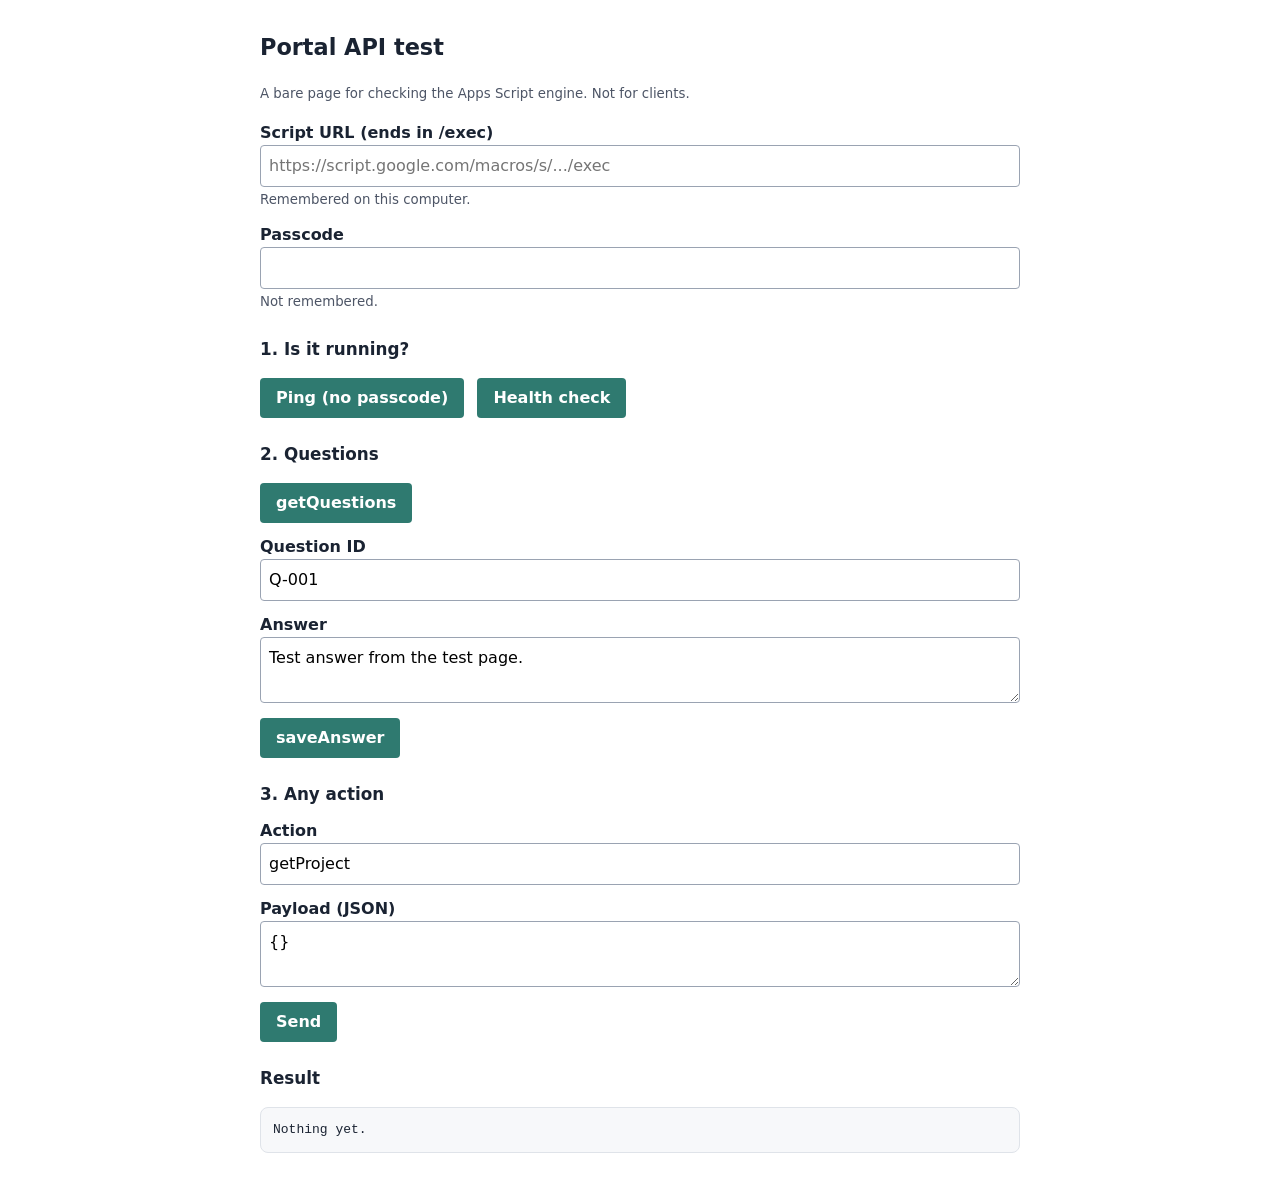
<file: test/index.html>
<!doctype html>
<html lang="en">
<head>
  <meta charset="utf-8">
  <meta name="viewport" content="width=device-width, initial-scale=1">
  <title>Portal API test</title>
  <style>
    body { font: 16px/1.5 system-ui, sans-serif; max-width: 760px; margin: 0 auto; padding: 16px; color: #1a2332; }
    h1 { font-size: 1.4rem; }
    h2 { font-size: 1.05rem; margin: 1.5rem 0 .5rem; }
    label { display: block; font-weight: 600; margin-top: .75rem; }
    input, textarea { width: 100%; box-sizing: border-box; font: inherit; padding: .5rem; border: 1px solid #9aa3b2; border-radius: 4px; }
    textarea { min-height: 4rem; }
    button { font: inherit; font-weight: 600; padding: .5rem 1rem; margin: .5rem .5rem 0 0; border: 0; border-radius: 4px; background: #2f7a70; color: #fff; cursor: pointer; }
    button:disabled { opacity: .5; cursor: wait; }
    button:focus-visible, input:focus-visible, textarea:focus-visible { outline: 3px solid #b4791f; outline-offset: 2px; }
    pre { background: #f7f8fa; border: 1px solid #dfe3e9; border-radius: 8px; padding: 12px; overflow: auto; white-space: pre-wrap; word-break: break-word; font-size: 13px; }
    .ok { color: #3f7a4f; } .bad { color: #b3453c; }
    small { color: #4d5566; }
  </style>
</head>
<body>
  <h1>Portal API test</h1>
  <p><small>A bare page for checking the Apps Script engine. Not for clients.</small></p>

  <label for="url">Script URL (ends in /exec)</label>
  <input id="url" placeholder="https://script.google.com/macros/s/.../exec" autocomplete="off">
  <small>Remembered on this computer.</small>

  <label for="passcode">Passcode</label>
  <input id="passcode" type="password" autocomplete="off">
  <small>Not remembered.</small>

  <h2>1. Is it running?</h2>
  <button data-action="ping">Ping (no passcode)</button>
  <button data-action="health">Health check</button>

  <h2>2. Questions</h2>
  <button data-action="getQuestions">getQuestions</button>

  <label for="qid">Question ID</label>
  <input id="qid" value="Q-001">
  <label for="answer">Answer</label>
  <textarea id="answer">Test answer from the test page.</textarea>
  <button data-action="saveAnswer">saveAnswer</button>

  <h2>3. Any action</h2>
  <label for="anyAction">Action</label>
  <input id="anyAction" value="getProject">
  <label for="anyPayload">Payload (JSON)</label>
  <textarea id="anyPayload">{}</textarea>
  <button data-action="any">Send</button>

  <h2>Result</h2>
  <p id="status" aria-live="polite"></p>
  <pre id="out">Nothing yet.</pre>

  <script>
    var $ = function (id) { return document.getElementById(id); };
    try { $('url').value = localStorage.getItem('testScriptUrl') || ''; } catch (e) {}
    $('url').addEventListener('change', function () {
      try { localStorage.setItem('testScriptUrl', $('url').value.trim()); } catch (e) {}
    });

    // Same request shape the portal uses: POST, text/plain, no custom headers.
    async function call(action, passcode, payload) {
      var res = await fetch($('url').value.trim(), {
        method: 'POST',
        headers: { 'Content-Type': 'text/plain;charset=utf-8' },
        body: JSON.stringify({ action: action, passcode: passcode, payload: payload || {} })
      });
      var text = await res.text();
      try { return JSON.parse(text); }
      catch (e) { throw new Error('The script did not return JSON. First 300 characters:\n' + text.slice(0, 300)); }
    }

    document.querySelectorAll('button[data-action]').forEach(function (btn) {
      btn.addEventListener('click', async function () {
        if (!$('url').value.trim()) { $('status').textContent = 'Paste the script URL first.'; return; }
        var which = btn.dataset.action;
        var pass = $('passcode').value;
        var action = which, payload = {};
        if (which === 'ping') { action = 'health'; pass = ''; }
        if (which === 'saveAnswer') payload = { id: $('qid').value.trim(), answer: $('answer').value };
        if (which === 'any') {
          action = $('anyAction').value.trim();
          try { payload = JSON.parse($('anyPayload').value || '{}'); }
          catch (e) { $('status').textContent = 'The payload is not valid JSON.'; return; }
        }
        document.querySelectorAll('button').forEach(function (b) { b.disabled = true; });
        $('status').textContent = 'Calling ' + action + '…';
        $('status').className = '';
        var started = Date.now();
        try {
          var result = await call(action, pass, payload);
          $('status').textContent = (result.ok ? '✓ ok' : '✗ ' + result.error.code + ': ' + result.error.message) + ' (' + (Date.now() - started) + ' ms)';
          $('status').className = result.ok ? 'ok' : 'bad';
          $('out').textContent = JSON.stringify(result, null, 2);
        } catch (err) {
          $('status').textContent = '✗ Could not reach the script. Check the URL ends in /exec and the deployment has access "Anyone".';
          $('status').className = 'bad';
          $('out').textContent = String(err);
        } finally {
          document.querySelectorAll('button').forEach(function (b) { b.disabled = false; });
        }
      });
    });
  </script>
</body>
</html>
</file>
